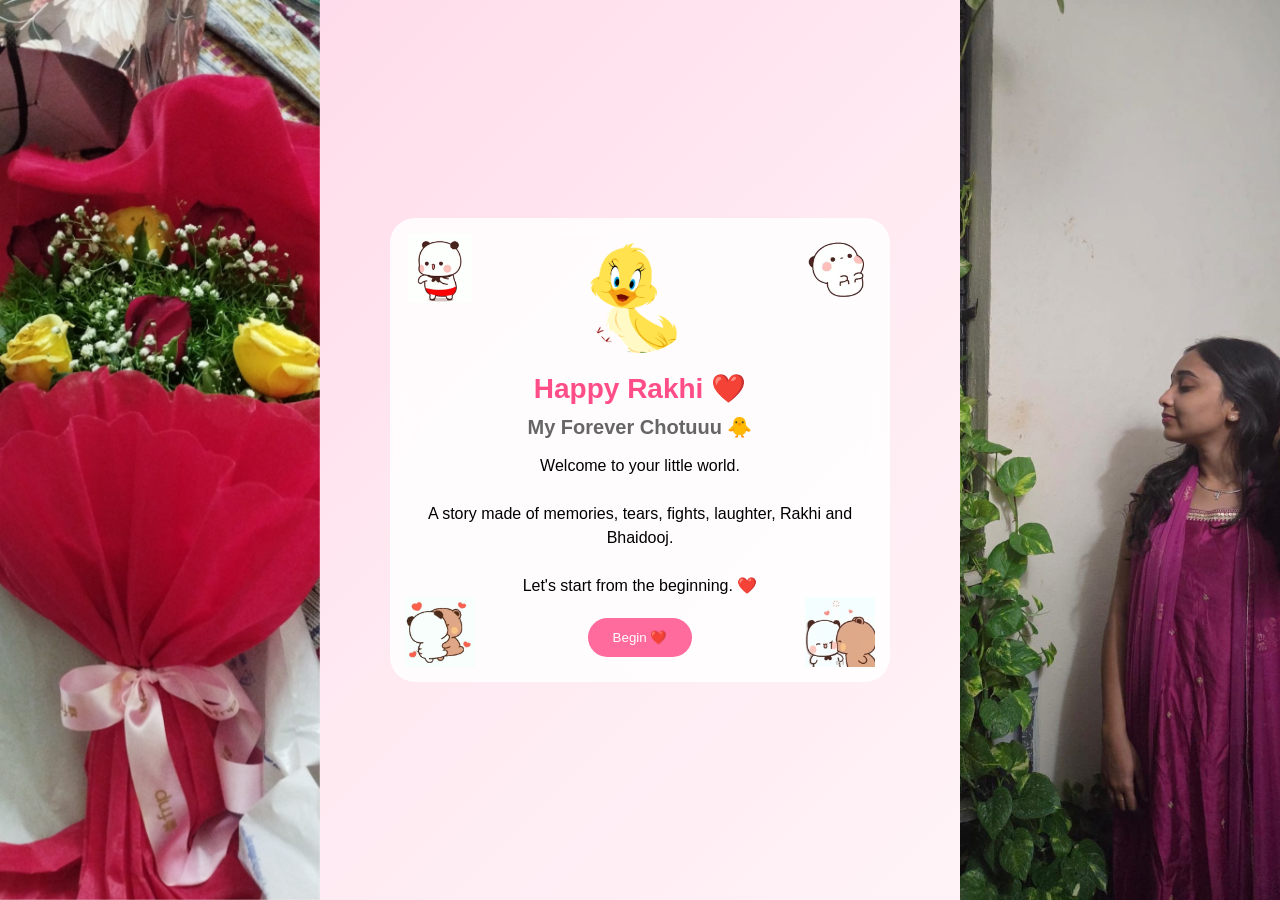
<file: index.html>
<!DOCTYPE html>
<html lang="en">

<head>

    <meta charset="UTF-8">

    <meta name="viewport"
          content="width=device-width, initial-scale=1.0">

    <title>Happy Rakhi ❤️</title>

    <link rel="stylesheet" href="style.css">

</head>

<body>

    <div class="left-image">
        <img src="Images/a.jpg">
    </div>

    <div class="right-image">
        <img src="Images/b.jpg">
    </div>

    <div class="container">

        <img src="Stickers/a.webp"
             class="sticker sticker1">

        <img src="Stickers/b.webp"
             class="sticker sticker2">

        <img src="Stickers/c.webp"
             class="sticker sticker3">

        <img src="Stickers/d.webp"
             class="sticker sticker4">

        <img src="Images/quacker.png"
             class="small-photo">

        <div class="title">

            <h1>Happy Rakhi ❤️</h1>

            <h2>My Forever Chotuuu 🐥</h2>

        </div>

        <p>

            Welcome to your little world.

            <br><br>

            A story made of memories,
            tears, fights, laughter,
            Rakhi and Bhaidooj.

            <br><br>

            Let's start from the beginning. ❤️

        </p>

        <button onclick="location.href='Pages/beginning.html'">

            Begin ❤️

        </button>

    </div>

</body>

</html>
</file>
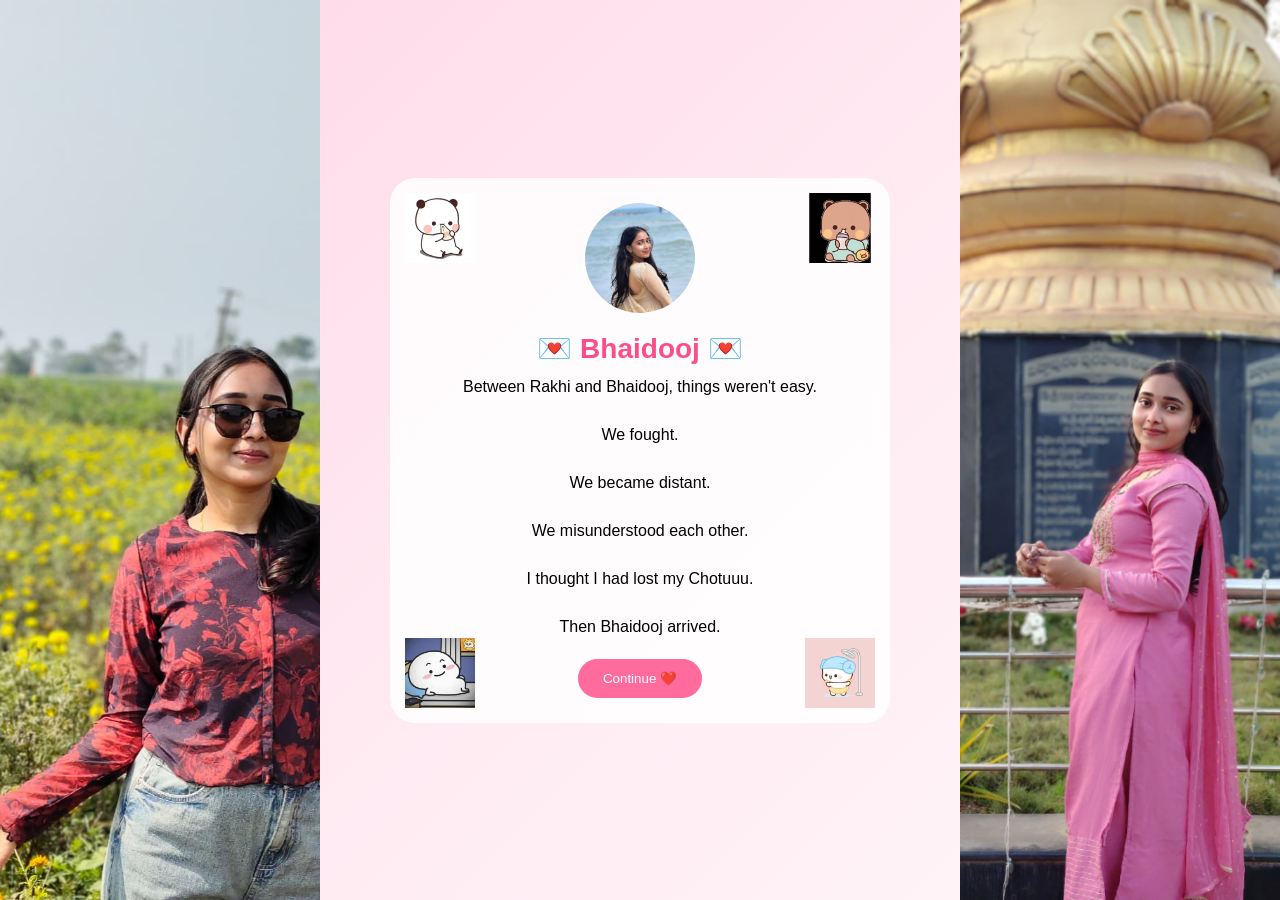
<file: Pages/bhaidooj.html>
<!DOCTYPE html>
<html>

<head>

    <meta charset="UTF-8">

    <meta name="viewport"
          content="width=device-width, initial-scale=1.0">

    <title>Bhaidooj ❤️✨</title>

    <link rel="stylesheet" href="../style.css">

</head>

<body>

    <div class="left-image">
        <img src="../Images/6.jpg">
    </div>

    <div class="right-image">
        <img src="../Images/5.jpg">
    </div>

    <div class="container">

        <div class="stickers">

            <img src="../Stickers/9.webp" class="sticker sticker1">

            <img src="../Stickers/10.webp" class="sticker sticker2">

            <img src="../Stickers/11.webp" class="sticker sticker3">

            <img src="../Stickers/12.webp" class="sticker sticker4">

        </div>

        <img src="../Images/4.jpg"
             class="small-photo">

        <h1>💌 Bhaidooj 💌</h1>

        <p>

            Between Rakhi and Bhaidooj, things weren't easy.

            <br><br>

            We fought.

            <br><br>

            We became distant.

            <br><br>

            We misunderstood each other.

            <br><br>

            I thought I had lost my Chotuuu.

            <br><br>

            Then Bhaidooj arrived.

        </p>

        <button onclick="window.location.href='bhaidooj2.html'">

            Continue ❤️

        </button>

    </div>

</body>

</html>
</file>
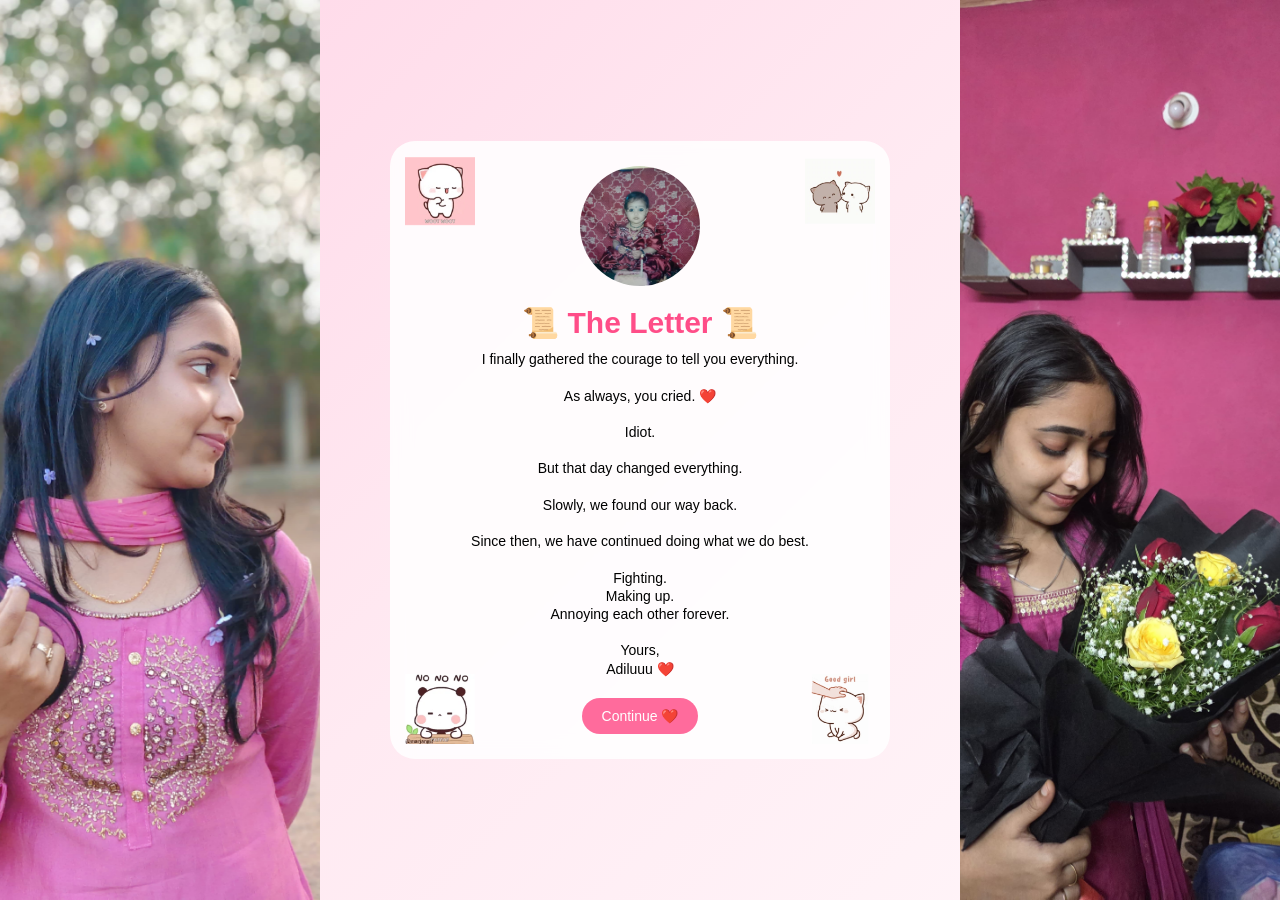
<file: Pages/bhaidooj2.html>
<!DOCTYPE html>
<html>

<head>

    <meta charset="UTF-8">

    <meta name="viewport"
          content="width=device-width, initial-scale=1.0">

    <title>Bhaidooj ❤️</title>

    <link rel="stylesheet" href="../style.css">

</head>

<body>

    <div class="left-image">
        <img src="../Images/9.jpg">
    </div>

    <div class="right-image">
        <img src="../Images/8.jpg">
    </div>

    <div class="container">

        <div class="stickers">

            <img src="../Stickers/13.webp" class="sticker sticker1">

            <img src="../Stickers/14.webp" class="sticker sticker2">

            <img src="../Stickers/15.webp" class="sticker sticker3">

            <img src="../Stickers/16.webp" class="sticker sticker4">

        </div>

        <img src="../Images/7.jpg"
             class="small-photo"
             style="width:120px;height:120px;">

        <h1 style="font-size:30px;">
            📜 The Letter 📜
        </h1>

        <p style="font-size:14px; line-height:1.3;">

            I finally gathered the courage to tell you everything.

            <br><br>

            As always, you cried. ❤️

            <br><br>

            Idiot.

            <br><br>

            But that day changed everything.

            <br><br>

            Slowly, we found our way back.

            <br><br>

            Since then, we have continued doing what we do best.

            <br><br>

            Fighting.

            <br>

            Making up.

            <br>

            Annoying each other forever.

            <br><br>

            Yours,

            <br>

            Adiluuu ❤️

        </p>

        <button
            style="padding:10px 20px;font-size:14px;"
            onclick="window.location.href='crying.html'">

            Continue ❤️

        </button>

    </div>

</body>

</html>
</file>
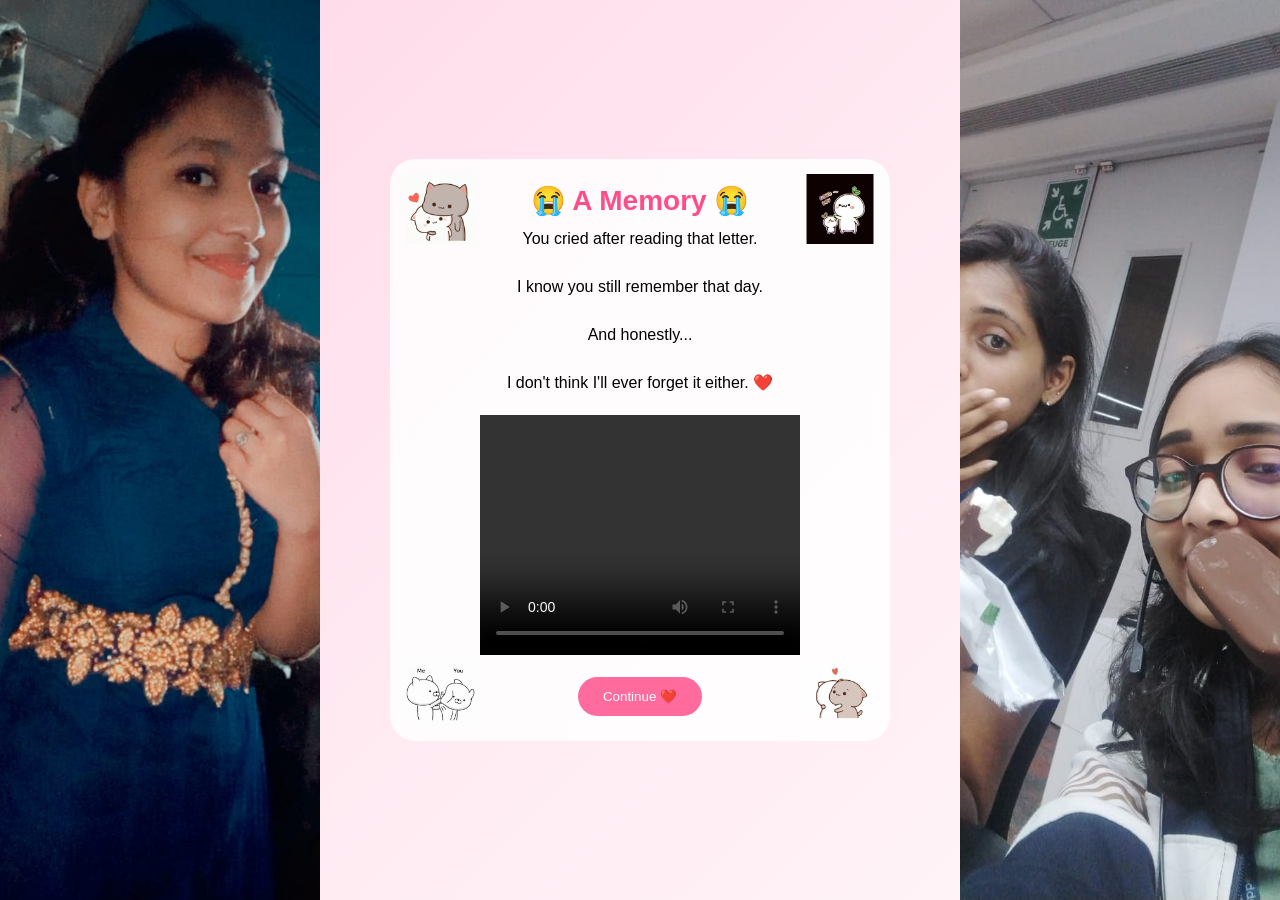
<file: Pages/crying.html>
<!DOCTYPE html>
<html>

<head>

    <meta charset="UTF-8">

    <meta name="viewport"
          content="width=device-width, initial-scale=1.0">

    <title>A memory ❤️✨✨</title>

    <link rel="stylesheet" href="../style.css">

</head>

<body>

    <div class="left-image">
        <img src="../Images/12.jpg">
    </div>

    <div class="right-image">
        <img src="../Images/11.jpg">
    </div>

    <div class="container">

        <div class="stickers">

            <img src="../Stickers/17.webp" class="sticker sticker1">

            <img src="../Stickers/18.webp" class="sticker sticker2">

            <img src="../Stickers/19.webp" class="sticker sticker3">

            <img src="../Stickers/20.webp" class="sticker sticker4">

        </div>

        <h1>😭 A Memory 😭</h1>

        <p>

            You cried after reading that letter.

            <br><br>

            I know you still remember that day.

            <br><br>

            And honestly...

            <br><br>

            I don't think I'll ever forget it either. ❤️

        </p>

        <video width="320"
               height="240"
               controls>

            <source src="../Videos/crying.mp4"
                    type="video/mp4">

        </video>

        <br><br>

        <button onclick="goToBirthday()">

            Continue ❤️

        </button>

    </div>
<script src="../script.js"></script>

</body>

</html>
</file>
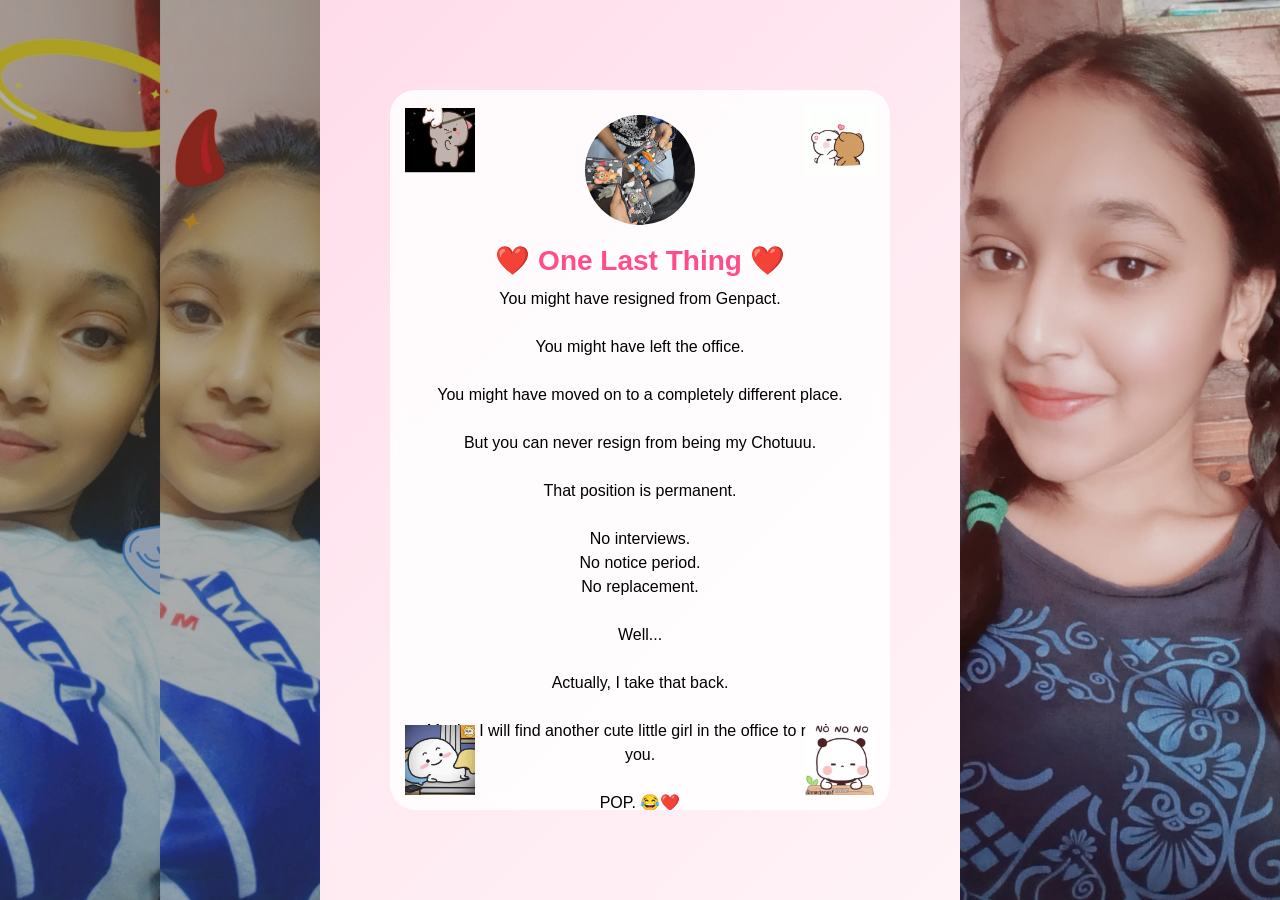
<file: Pages/ending.html>
<!DOCTYPE html>
<html>

<head>

    <meta charset="UTF-8">

    <meta name="viewport"
          content="width=device-width, initial-scale=1.0">

    <title>One Last Thing ❤️</title>

    <link rel="stylesheet" href="../style.css">

</head>

<body>

    <div class="left-image">
        <img src="../Images/21.jpg">
    </div>

    <div class="right-image">
        <img src="../Images/20.jpg">
    </div>

    <div class="container ending-container">

        <div class="stickers">

            <img src="../Stickers/3.webp"
                 class="sticker sticker1">

            <img src="../Stickers/7.webp"
                 class="sticker sticker2">

            <img src="../Stickers/11.webp"
                 class="sticker sticker3">

            <img src="../Stickers/15.webp"
                 class="sticker sticker4">

        </div>

        <img src="../Images/19.jpg"
             class="small-photo">

        <h1>❤️ One Last Thing ❤️</h1>

        <p>

            You might have resigned from Genpact.

            <br><br>

            You might have left the office.

            <br><br>

            You might have moved on to a completely different place.

            <br><br>

            But you can never resign from being my Chotuuu.

            <br><br>

            That position is permanent.

            <br><br>

            No interviews.

            <br>

            No notice period.

            <br>

            No replacement.

            <br><br>

            Well...

            <br><br>

            Actually, I take that back.

            <br><br>

            Maybe I will find another cute little girl in the office to replace you.

            <br><br>

            POP. 😂❤️

            <br><br>

            Still, I don't think anybody could ever take your place.

            <br><br>

            Thank you for all the memories, all the laughter, all the shopping trips, all the fights, all the arguments and all the chaos.

            <br><br>

            Unfortunately for you, whether you like it or not, you will always be my Chotuuu.

            <br><br>

            — Adiluuu ❤️

        </p>

        <button onclick="window.location.href='slideshow.html'">

            One Last Surprise ❤️

        </button>

    </div>

</body>

</html>
</file>
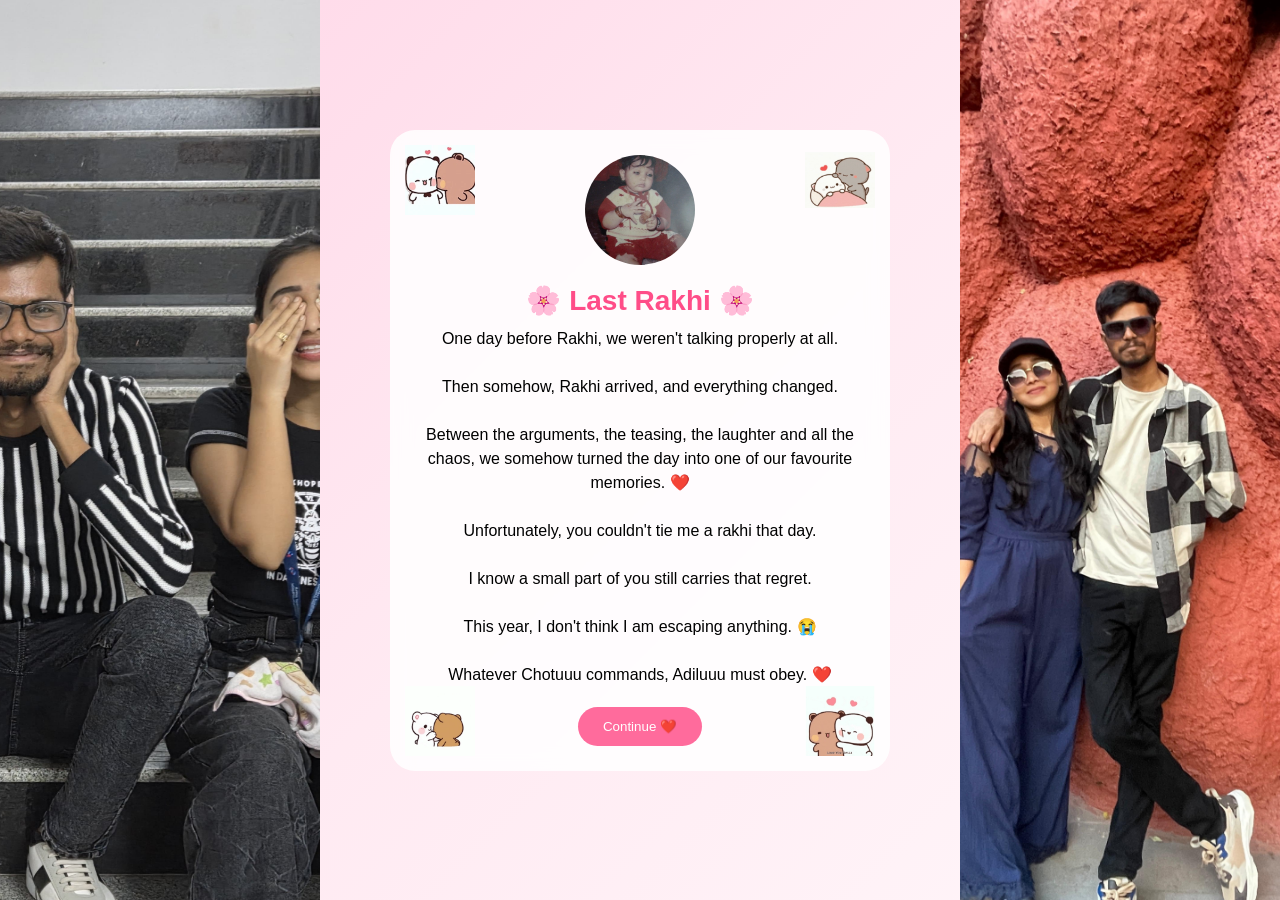
<file: Pages/rakhi.html>
<!DOCTYPE html>
<html>

<head>

    <meta charset="UTF-8">

    <meta name="viewport"
          content="width=device-width, initial-scale=1.0">

    <title>Last Rakhi ❤️</title>

    <link rel="stylesheet" href="../style.css">

</head>

<body>

    <div class="left-image">
        <img src="../Images/3.jpg">
    </div>

    <div class="right-image">
        <img src="../Images/2.jpg">
    </div>

    <div class="container rakhi-container">

        <div class="stickers">

            <img src="../Stickers/5.webp" class="sticker sticker1">

            <img src="../Stickers/6.webp" class="sticker sticker2">

            <img src="../Stickers/7.webp" class="sticker sticker3">

            <img src="../Stickers/8.webp" class="sticker sticker4">

        </div>

        <img src="../Images/1.jpg"
             class="small-photo">

        <h1>🌸 Last Rakhi 🌸</h1>

        <p class="rakhi-text">

            One day before Rakhi, we weren't talking properly at all.

            <br><br>

            Then somehow, Rakhi arrived, and everything changed.

            <br><br>

            Between the arguments, the teasing, the laughter and all the chaos, we somehow turned the day into one of our favourite memories. ❤️

            <br><br>

            Unfortunately, you couldn't tie me a rakhi that day.

            <br><br>

            I know a small part of you still carries that regret.

            <br><br>

            This year, I don't think I am escaping anything. 😭

            <br><br>

            Whatever Chotuuu commands, Adiluuu must obey. ❤️

        </p>

        <button onclick="goToBhaidooj()">
            Continue ❤️
        </button>

    </div>

    <script src="../script.js"></script>

</body>

</html>
</file>
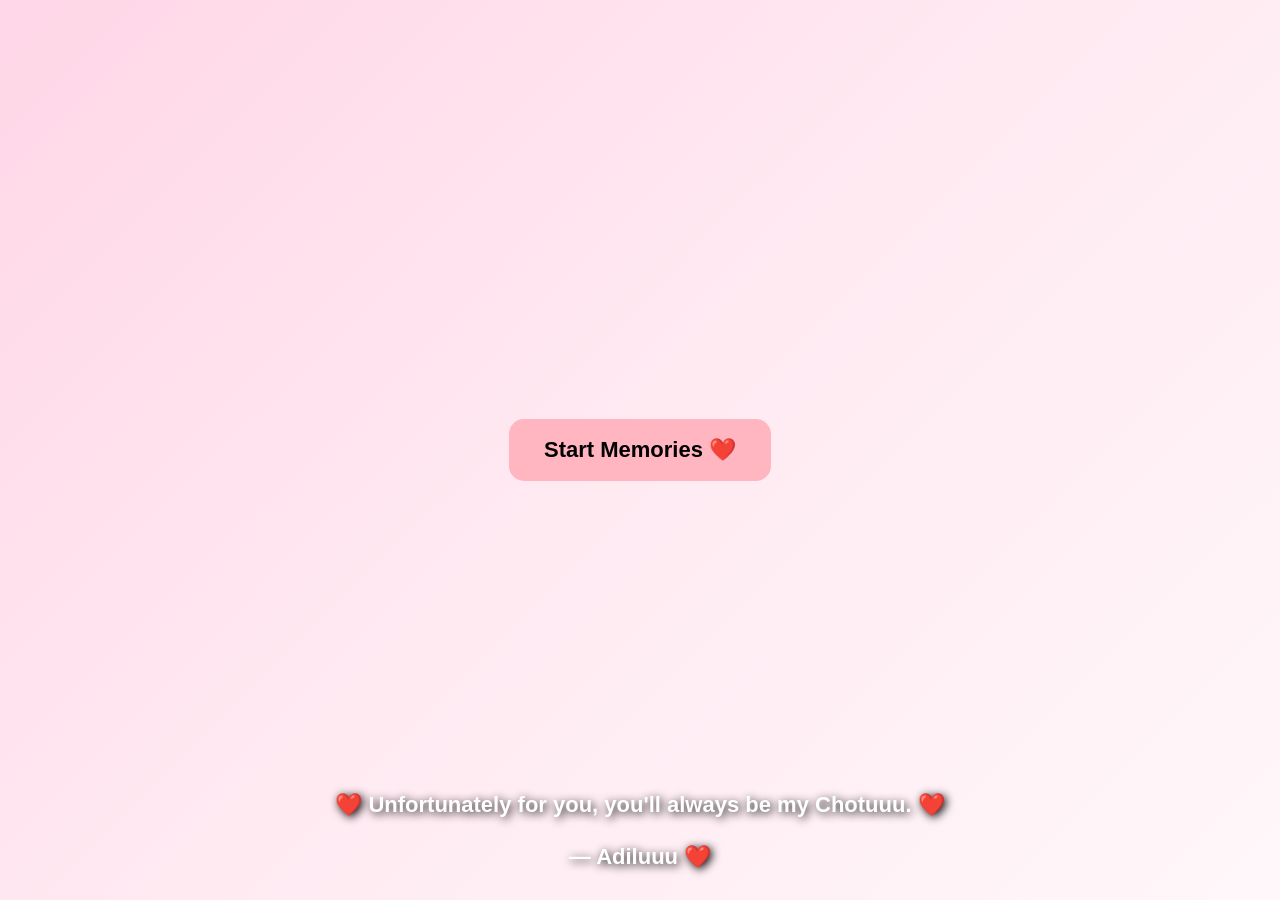
<file: Pages/slideshow.html>
<!DOCTYPE html>
<html>

<head>

    <meta charset="UTF-8">

    <meta name="viewport"
        content="width=device-width, initial-scale=1.0">

    <title>The End ❤️</title>

    <link rel="stylesheet" href="../style.css">

    <style>

        * {
            margin: 0;
            padding: 0;
            box-sizing: border-box;
        }

        body {
            background-color: black;
            overflow: hidden;
            font-family: Arial, sans-serif;
        }

        .slideshow {

            width: 100vw;
            height: 100vh;

            display: flex;
            justify-content: center;
            align-items: center;

            gap: 30px;
            padding: 30px;
        }

        .photo {

            width: 45%;
            height: 85vh;

            object-fit: cover;

            border-radius: 20px;

            border: 8px solid white;

            box-shadow: 0 0 25px rgba(255, 255, 255, 0.2);

            opacity: 0;

            transition: opacity 1.5s ease;
        }

        .message {

            position: absolute;

            bottom: 30px;

            width: 100%;

            text-align: center;

            color: white;

            font-size: 22px;

            font-weight: bold;

            text-shadow: 2px 2px 10px black;
        }

        .ending {

            position: absolute;

            top: 50%;
            left: 50%;

            transform: translate(-50%, -50%);

            width: 80%;

            color: white;

            text-align: center;

            line-height: 1.8;

            font-size: 20px;

            display: none;

            text-shadow: 2px 2px 10px black;
        }

        #startButton {

            position: absolute;

            top: 50%;
            left: 50%;

            transform: translate(-50%, -50%);

            padding: 18px 35px;

            border: none;

            border-radius: 15px;

            font-size: 22px;

            cursor: pointer;

            background-color: #ffb6c1;

            color: black;

            font-weight: bold;

            z-index: 999;
        }

    </style>

</head>

<body>

    <audio id="bgMusic">

        <source src="../Music/song.mp3"
            type="audio/mpeg">

    </audio>

    <button id="startButton">

        Start Memories ❤️

    </button>

    <div class="slideshow">

        <img id="leftPhoto"
            class="photo">

        <img id="rightPhoto"
            class="photo">

    </div>

    <div class="message">

        ❤️ Unfortunately for you, you'll always be my Chotuuu. ❤️

        <br><br>

        — Adiluuu ❤️

    </div>

    <div class="ending"
        id="endingText">

        <h1>❤️ Thank you, Chotuuu ❤️</h1>

        <br>

        <p>

            From the very first day, neither of us knew where all of this would lead.

            <br><br>

            Between the fights, the teasing, the shopping trips, the laughter, the chaos, the arguments and the countless memories, you somehow became one of the most important people in my life.

            <br><br>

            Maybe life will change.

            <br><br>

            Maybe our routines will change.

            <br><br>

            Maybe we won't see each other every day anymore.

            <br><br>

            But some people become a part of our story forever.

            <br><br>

            You are one of those people.

            <br><br>

            And no matter where life takes us, a part of me will always remain the same.

            <br><br>

            Unfortunately for you, you will always be my Chotuuu. ❤️

            <br><br>

            — Adiluuu ❤️

        </p>

    </div>

    <script>

        let photos = [];

        for (let i = 1; i <= 153; i++) {

            photos.push(i);

        }

        photos.sort(() => Math.random() - 0.5);

        let index = 0;

        const left = document.getElementById("leftPhoto");

        const right = document.getElementById("rightPhoto");

        function changePhotos() {

            if (index >= photos.length - 1) {

                document.body.style.background = "black";

                document.querySelector(".slideshow").style.display = "none";

                document.querySelector(".message").style.display = "none";

                document.getElementById("endingText").style.display = "block";

                return;
            }

            left.style.opacity = 0;
            right.style.opacity = 0;

            setTimeout(() => {

                left.src = "../Memories/" + photos[index] + ".jpg";

                right.src = "../Memories/" + photos[index + 1] + ".jpg";

                left.style.opacity = 1;
                right.style.opacity = 1;

                index += 2;

            }, 800);

        }

        const button = document.getElementById("startButton");

        button.addEventListener("click", function () {

            const music = document.getElementById("bgMusic");

            music.play();

            button.style.display = "none";

            changePhotos();

            setInterval(changePhotos, 3500);

        });

    </script>

</body>

</html>
</file>
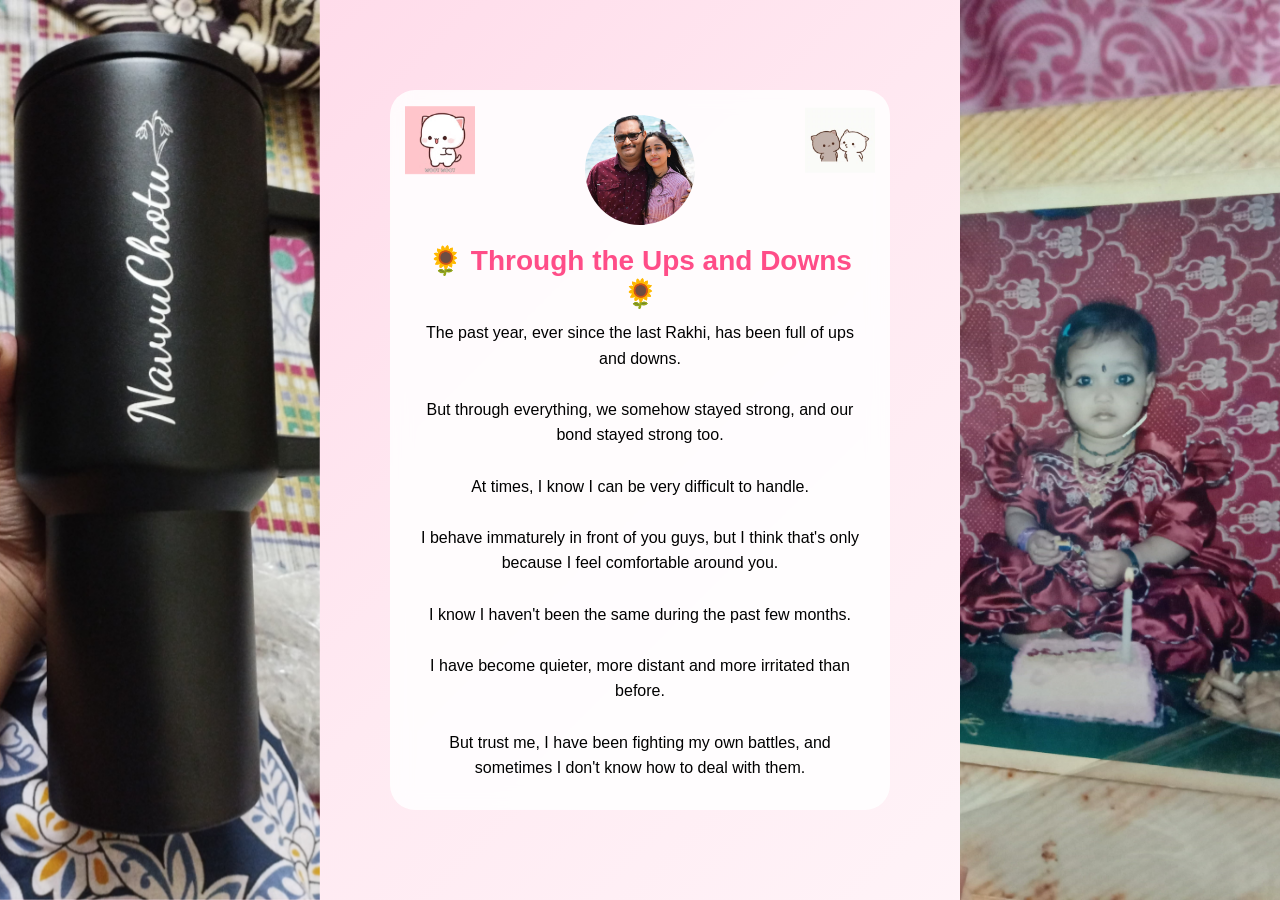
<file: Pages/upsanddowns.html>
<!DOCTYPE html>
<html>

<head>

    <meta charset="UTF-8">

    <meta name="viewport"
          content="width=device-width, initial-scale=1.0">

    <title>Through the Ups and Downs ❤️</title>

    <link rel="stylesheet" href="../style.css">

</head>

<body>

    <div class="left-image">
        <img src="../Images/18.jpg">
    </div>

    <div class="right-image">
        <img src="../Images/17.jpg">
    </div>

    <div class="container ups-container">

        <img src="../Stickers/13.webp"
             class="sticker sticker1">

        <img src="../Stickers/14.webp"
             class="sticker sticker2">

        <img src="../Images/16.jpg"
             class="small-photo">

        <!-- PAGE 1 -->

        <div id="page1">

            <h1>🌻 Through the Ups and Downs 🌻</h1>

            <p>

                The past year, ever since the last Rakhi, has been full of ups and downs.

                <br><br>

                But through everything, we somehow stayed strong, and our bond stayed strong too.

                <br><br>

                At times, I know I can be very difficult to handle.

                <br><br>

                I behave immaturely in front of you guys, but I think that's only because I feel comfortable around you.

                <br><br>

                I know I haven't been the same during the past few months.

                <br><br>

                I have become quieter, more distant and more irritated than before.

                <br><br>

                But trust me, I have been fighting my own battles, and sometimes I don't know how to deal with them.

                <br><br>

                Lately, I know I have become a little selfish.

                <br><br>

                I overthink things a lot, and sometimes I make things much more complicated than they need to be.

                <br><br>

                I know I can be annoying, but I hope you know that none of it ever comes from a bad place.

            </p>

            <div class="bottom-stickers">

                <img src="../Stickers/15.webp"
                     class="bottom-sticker">

                <img src="../Stickers/16.webp"
                     class="bottom-sticker">

            </div>

            <button onclick="nextPage()">
                Continue ❤️
            </button>

        </div>

        <!-- PAGE 2 -->

        <div id="page2"
             style="display:none;">

            <h1>❤️ Always ❤️</h1>

            <p>

                Maybe that is why writing something for this year's Rakhi feels so difficult.

                <br><br>

                Last year, it didn't even take a day. I simply wrote whatever was in my heart.

                <br><br>

                Maybe our lives are beginning to move in different directions now.

                <br><br>

                The day I realised that you were really leaving Genpact, my heart skipped a beat.

                <br><br>

                I didn't know what to do.

                <br><br>

                I didn't know how to move forward.

                <br><br>

                Even now, the office doesn't feel like an office without you.

                <br><br>

                Maybe that is why I have been working from home so much lately.

                <br><br>

                I don't even feel like going to the office anymore.

                <br><br>

                I know you will meet wonderful people in your life and create countless new memories.

                <br><br>

                But keep a tiny little space for me somewhere in that world as well.

                <br><br>

                Because no matter what happens, you will always have a place in my heart.

                <br><br>

                Always.

                <br><br>

                — Adiluuu ❤️

            </p>

            <div class="bottom-stickers">

                <img src="../Stickers/15.webp"
                     class="bottom-sticker">

                <img src="../Stickers/16.webp"
                     class="bottom-sticker">

            </div>

            <button onclick="window.location.href='gallery.html'">
                Continue ❤️
            </button>

        </div>

    </div>

    <script>

        function nextPage() {

            document.getElementById("page1").style.display = "none";

            document.getElementById("page2").style.display = "block";
        }

    </script>

</body>

</html>
</file>
<file: style.css>
* {
    margin: 0;
    padding: 0;
    box-sizing: border-box;
}

body {

    min-height: 100vh;

    background: linear-gradient(
        135deg,
        #ffd6e7,
        #ffeaf2,
        #fff7fa
    );

    font-family: Arial, sans-serif;

    display: flex;

    justify-content: center;

    align-items: center;

    overflow: hidden;
}

/* SIDE IMAGES */

.left-image,
.right-image {

    position: fixed;

    top: 0;

    width: 25vw;

    height: 100vh;

    z-index: 1;
}

.left-image {
    left: 0;
}

.right-image {
    right: 0;
}

.left-image img,
.right-image img {

    width: 100%;
    height: 100%;

    object-fit: cover;
}

/* MAIN BOX */

.container {

    position: relative;

    width: 500px;

    max-width: 85vw;

    padding: 25px;

    border-radius: 25px;

    background: rgba(255, 255, 255, 0.85);

    backdrop-filter: blur(10px);

    text-align: center;

    z-index: 100;
}

/* CENTER IMAGE */

.small-photo {

    width: 110px;

    height: 110px;

    object-fit: cover;

    border-radius: 50%;

    margin-bottom: 15px;
}

/* STICKERS */

.sticker {

    position: absolute;

    width: 60px;

    height: 60px;
}

.top-left {

    top: 10px;
    left: 10px;
}

.top-right {

    top: 10px;
    right: 10px;
}

.bottom-left {

    bottom: 10px;
    left: 10px;
}

.bottom-right {

    bottom: 10px;
    right: 10px;
}

/* TEXT */

h1 {

    color: #ff4d88;

    font-size: 28px;

    margin-bottom: 10px;
}

h2 {

    color: #666;

    font-size: 20px;

    margin-bottom: 15px;
}

p {

    font-size: 16px;

    line-height: 1.5;

    margin-bottom: 20px;
}

/* BUTTON */

button {

    border: none;

    padding: 12px 25px;

    border-radius: 30px;

    background-color: #ff6b9c;

    color: white;

    cursor: pointer;
}
.sticker {
    position: absolute;

    width: 70px;
    height: 70px;

    animation: floatSticker 2s infinite ease-in-out;
}

.sticker1 {
    top: 15px;
    left: 15px;
}

.sticker2 {
    top: 15px;
    right: 15px;
}

.sticker3 {
    bottom: 15px;
    left: 15px;
}

.sticker4 {
    bottom: 15px;
    right: 15px;
}

@keyframes floatSticker {

    0% {
        transform: translateY(0px);
    }

    50% {
        transform: translateY(-8px);
    }

    100% {
        transform: translateY(0px);
    }
}
.birthday-container {
    padding: 25px;
    max-width: 600px;
    transform: translateY(-15px);
}

.birthday-container p {
    font-size: 16px;
    line-height: 1.5;
}

.birthday-container button {
    padding: 12px 24px;
}
.birthday-container {
    transform: translateY(-25px);
}

#message {
    margin-top: 20px;
    margin-bottom: 20px;
}

#continueButton {
    margin-top: 15px;
}
.birthday-container {
    max-height: 80vh;
    overflow-y: auto;
    transform: translateY(-10px);
}

#message {
    margin-top: 20px;
    margin-bottom: 20px;
}

#continueButton {
    margin-top: 15px;
}
.ups-container {
    max-height: 80vh;
    overflow-y: auto;
    padding: 25px;
}

.ups-container button {
    margin-top: 20px;
    margin-bottom: 10px;
}

.ups-container p {
    line-height: 1.6;
}
.ups-container .sticker3 {
    bottom: -20px;
}

.ups-container .sticker4 {
    bottom: -20px;
}
.bottom-stickers {
    display: flex;
    justify-content: center;
    gap: 20px;
    margin-top: 20px;
    margin-bottom: 15px;
}

.bottom-sticker {
    width: 60px;
    height: 60px;
}
.gallery-container {
    max-height: 85vh;
    overflow-y: auto;
    width: 90%;
}

.collage {
    display: grid;
    grid-template-columns: repeat(2, 1fr);
    gap: 20px;
    margin-top: 25px;
}

.collage img {
    width: 100%;
    border-radius: 15px;
    padding: 8px;
    background: white;
    box-shadow: 0 4px 10px rgba(0,0,0,0.2);
}
.ending-container {
    max-height: 80vh;
    overflow-y: auto;
}
</file>
